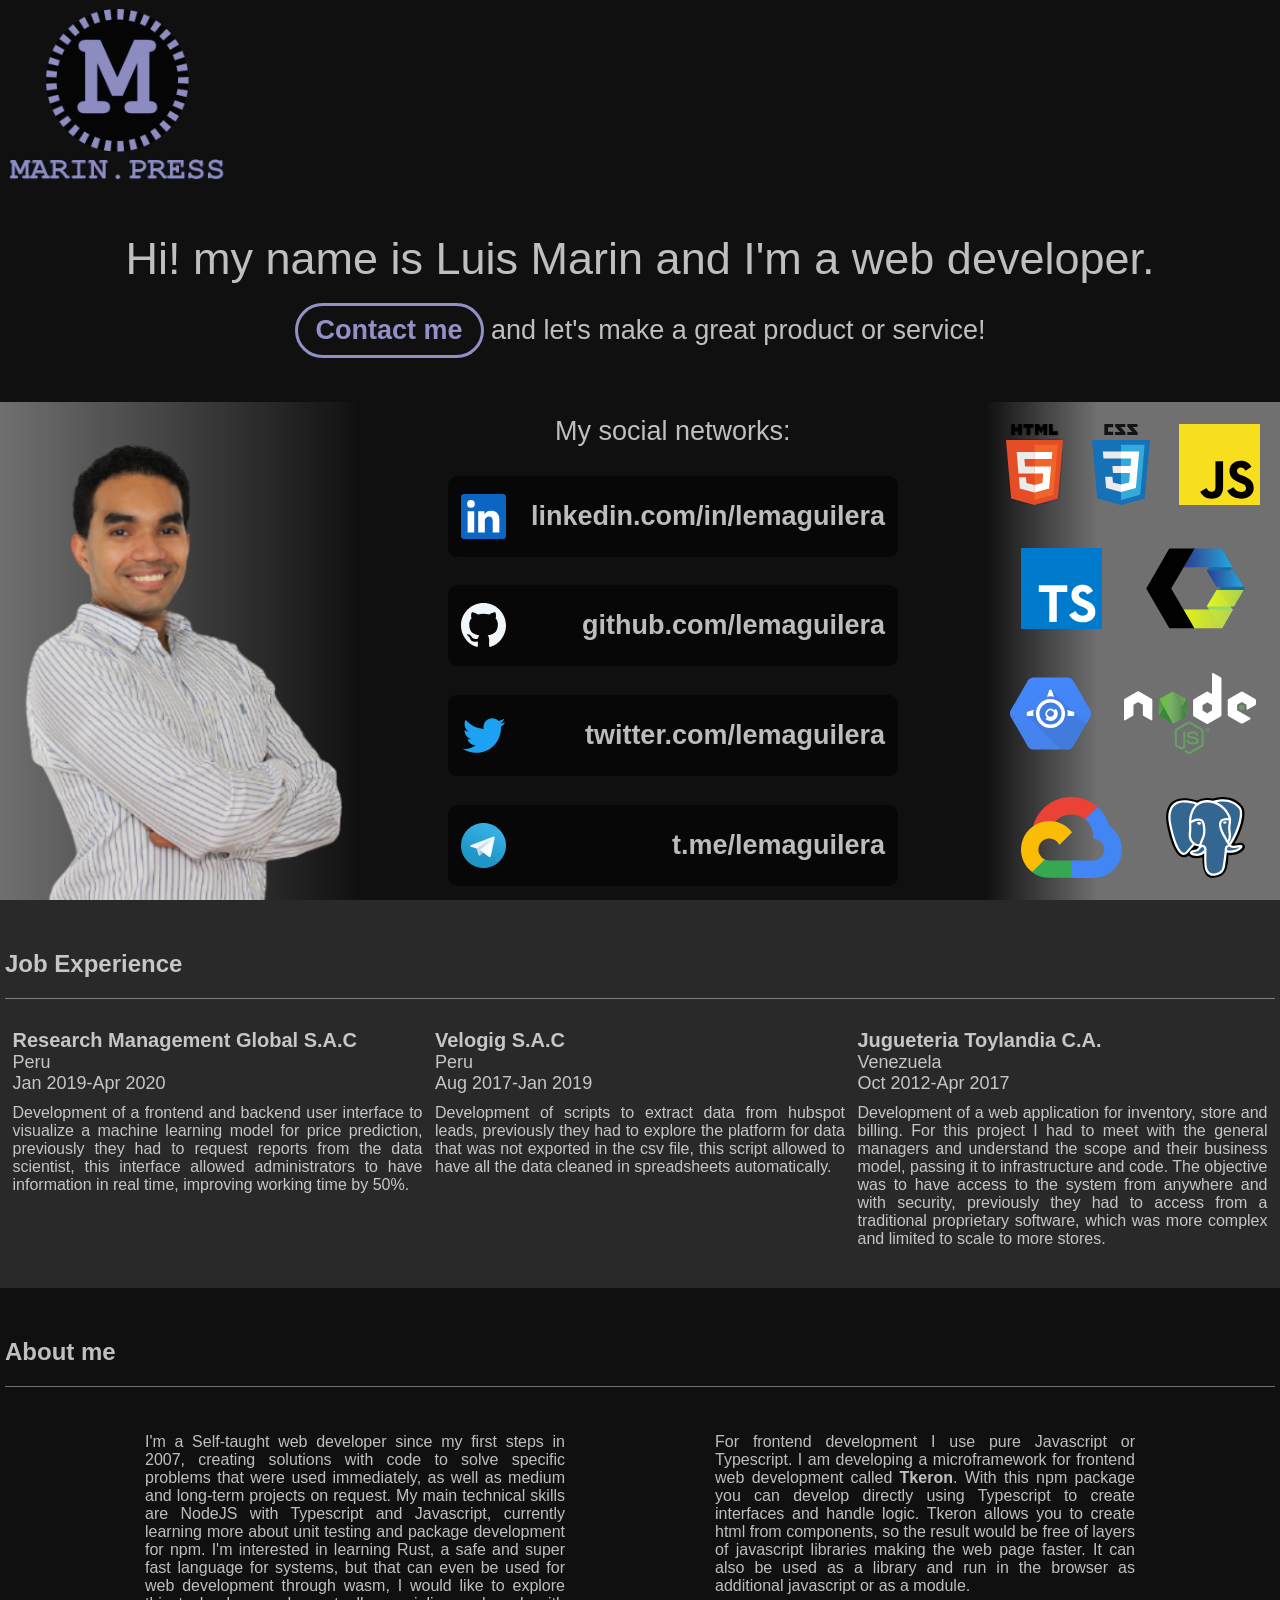
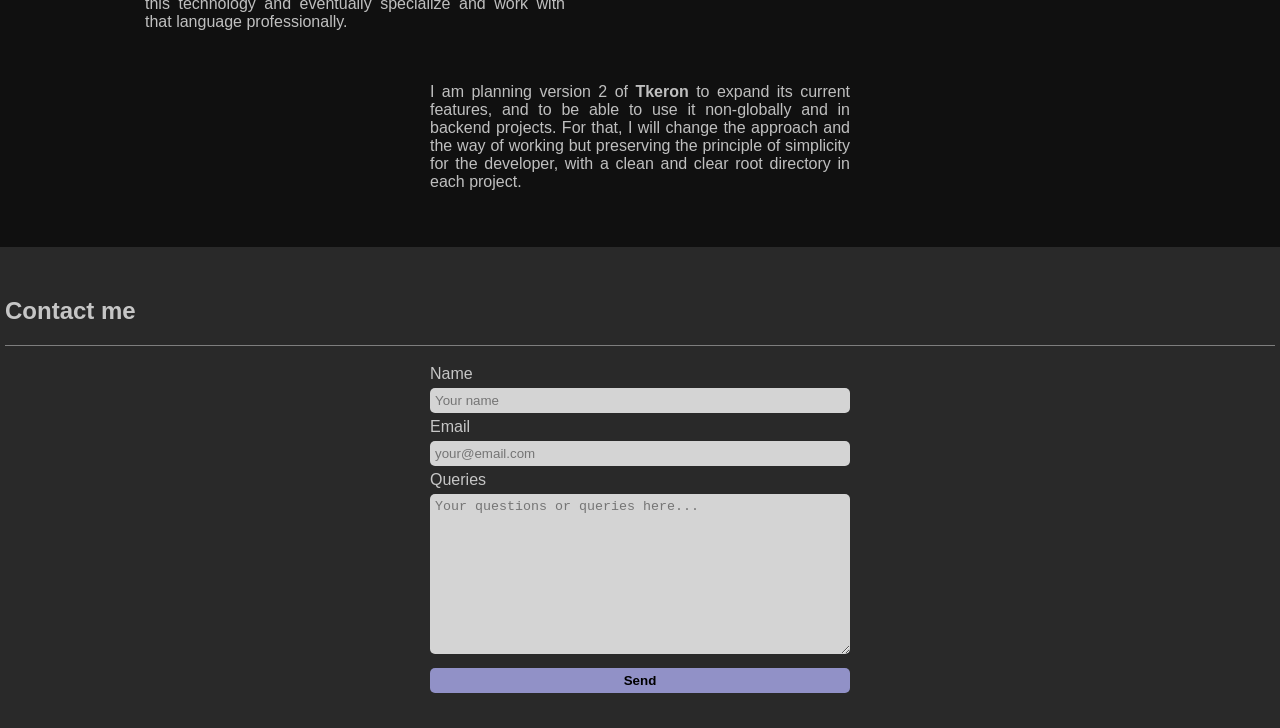
<file: index.html>
<!DOCTYPE html>
<html lang="en">

<head>
    <meta charset="UTF-8">
    <meta name="viewport" content="width=device-width, initial-scale=1.0">
    <title>marin.press</title>
    <meta name="description"
        content="I'm a Self-taught web developer since my first steps in 2007, creating solutions with code to solve specific problems that were used immediately, as well as medium and long-term projects on request. My main technical skills are NodeJS with Typescript and Javascript, currently learning more about unit testing and package development for npm.">
    <meta name="keywords"
        content="Luis Eduardo Marin Aguilera, web developer, node.js, javascript, typescript, web components, google app engine, google cloud">

    <link rel="apple-touch-icon" sizes="57x57" href="/apple-icon-57x57.png">
    <link rel="apple-touch-icon" sizes="60x60" href="/apple-icon-60x60.png">
    <link rel="apple-touch-icon" sizes="72x72" href="/apple-icon-72x72.png">
    <link rel="apple-touch-icon" sizes="76x76" href="/apple-icon-76x76.png">
    <link rel="apple-touch-icon" sizes="114x114" href="/apple-icon-114x114.png">
    <link rel="apple-touch-icon" sizes="120x120" href="/apple-icon-120x120.png">
    <link rel="apple-touch-icon" sizes="144x144" href="/apple-icon-144x144.png">
    <link rel="apple-touch-icon" sizes="152x152" href="/apple-icon-152x152.png">
    <link rel="apple-touch-icon" sizes="180x180" href="/apple-icon-180x180.png">
    <link rel="icon" type="image/png" sizes="192x192" href="/android-icon-192x192.png">
    <link rel="icon" type="image/png" sizes="32x32" href="/favicon-32x32.png">
    <link rel="icon" type="image/png" sizes="96x96" href="/favicon-96x96.png">
    <link rel="icon" type="image/png" sizes="16x16" href="/favicon-16x16.png">
    <link rel="manifest" href="/manifest.json">
    <meta name="msapplication-TileColor" content="#9191c7">
    <meta name="msapplication-TileImage" content="/ms-icon-144x144.png">
    <meta name="theme-color" content="#9191c7">

    <style id="sizes">
        html,
        body {
            margin: 0;
            padding: 0;
            background: #0009;
            color: #fffb;
            width: 100%;
            height: auto;
            display: block;
            position: absolute;
            font-family: 'Gill Sans', 'Gill Sans MT', Calibri, 'Trebuchet MS', sans-serif;
        }

        div,
        a {
            box-sizing: border-box;
        }

        #rsz {
            position: fixed;
            top: 0px;
            left: 0px;
            width: 100%;
            height: 100%;
            z-index: -1;
        }

        .box {
            width: 100%;
            height: 100vh;
            background: #0009;
            display: flex;
            justify-content: space-between;
            align-items: flex-start;
            flex-direction: column;
            font-size: 20px;
        }

        .box>div {
            width: 100%;
        }

        .first .logo {
            height: 20vh;
            margin-top: 1vh;
            margin-left: 1vh;
        }

        .first .avatar {
            width: 40vh;
            background: linear-gradient(to right, #fff6, transparent);
        }

        .first .whoami {
            display: flex;
            width: 100%;
            justify-content: space-between;
        }

        .first .description {
            font-size: 5vh;
            text-align: center;
            padding: 0 1vh;
        }


        .first .stack {
            display: flex;
            justify-content: space-evenly;
            align-items: center;
            flex-direction: row;
            flex-wrap: wrap;
            width: 23vw;
            background: linear-gradient(to right, transparent, #fff6 38%);
        }

        .first .stack img {
            height: 9vh;
            padding: 1vh;
        }


        .first .contact {
            display: flex;
            justify-content: space-evenly;
            align-items: center;
            flex-direction: row;
            flex-wrap: wrap;
            width: 100%;
            max-width: 50vh;
            font-size: 3vh;
        }

        .first .contact>div {
            width: 100%;
            text-align: center;
        }

        .first .contact img {
            width: 5vh;
            min-width: 1cm;
        }

        a {
            text-decoration: none;
            color: inherit;
            font-weight: bold;
        }

        .first .contact a {
            display: flex;
            flex-direction: row;
            align-items: center;
            justify-content: space-between;
            text-decoration: none;
            width: 100%;
            background: #0009;
            padding: 2vh 1vw;
            border-radius: 1vh;
            font-size: 3vh;
        }

        .first .contact a:visited {
            color: inherit;
        }

        .first .contact a:hover {
            background: linear-gradient(to right, transparent, #fff9);
            color: #000;
        }

        h2 {
            width: 100%;
            padding-bottom: 20px;
            border-bottom: 1px solid #fff6;
        }

        #experience,
        #about,
        #contact {
            display: flex;
            flex-direction: row;
            flex-wrap: wrap;
            box-sizing: border-box;
            padding: 30px 5px;
            text-align: justify;
            justify-content: space-evenly;
        }

        #about {
            background: #0009;
        }

        #about p {
            max-width: 420px;
            padding: 10px;
        }

        #contact {
            display: flex;
            justify-content: center;
            box-sizing: border-box;
        }

        #contact #contact-form {
            box-sizing: border-box;
            max-width: 420px;
        }

        #contact input,
        #contact textarea,
        #contact button {
            box-sizing: border-box;
            width: 100%;
            background: #fffc;
            color: #000;
            border: none;
            border-radius: 5px;
            padding: 5px;
            margin: 5px 0;
        }

        #contact button {
            background: #9191c7;
            color: #000;
            font-weight: bold;
        }

        #msgs {
            position: fixed;
            bottom: 10px;
            right: 10px;
            width: auto;
            height: auto;
            max-height: 100vh;
            max-width: 100vw;
            display: flex;
            flex-direction: column;
        }

        #msgs .msg {
            width: 320px;
            height: 90px;
            background: #fffc;
            color: #000;
            display: flex;
            justify-content: center;
            align-items: center;
            border: 2px solid #9191c7;
            margin: 5px;
            text-align: justify;
            box-sizing: border-box;
            padding: 5px;
        }

        #contact #sending,
        #contact #thanks {
            width: 100%;
            max-width: 420px;
            padding: 30px;
            text-align: center;
            font-size: 25px;
            display: flex;
            justify-content: center;
            align-items: center;
        }


        @media (max-width: 980px) {
            .first .stack {
                display: none;
            }

        }

        @media (max-width: 700px) {
            .first .contact a>div {
                display: none;
            }

            .first .contact a {
                justify-content: center;
                width: 10vh;
            }

            .first .contact a img {
                width: 8vh;
            }

            .first .avatar {
                width: 30vh;
            }

            .first .description {
                font-size: 3vh;
            }
        }

        @media (max-width: 580px) {
            .first .avatar {
                width: 15vh;
            }

            .first .contact>div {
                font-size: 2vh;
            }

            .first .contact a {
                width: 5vh;
                min-width: 1.5cm;
            }
        }

        @media (max-width: 320px) {
            .first .avatar {
                width: 15vh;
            }

            .first .contact a {
                width: 3vh;
                min-width: 1cm;
            }
        }

        .first #action {
            margin-top: 2vh;
            font-size: 3vh;
        }

        .first #action button {
            border: 3px solid #9191c7;
            font-size: 3vh;
            color: #9191c7;
            font-weight: bold;
            background: none;
            padding: 1vh 2vh;
            border-radius: 50px;
            cursor: pointer;
        }

        .first #action button:hover {
            background: #9191c7;
            color: #000;
        }
    </style>


</head>

<body>
    <div id="rsz"></div>
    <script>
        const getRealSize = () => {
            const { width, height } = document.querySelector("div#rsz").getClientRects()[0];
            return { width, height };
        };
        const styles = document.querySelector("style#sizes");
        const styles0 = styles.innerHTML;
        const resizeViewHeight = async () => {
            const viewSize = getRealSize();
            const sizes = styles0.match(/(\d+\.)*\d*vh/g)
                .sort()
                .filter((a, b, c) => b === 0 || a !== c[b - 1])
                .map(_ => {
                    const rep = Math.round((parseFloat(_) * viewSize.height / 100) * 10) / 10;
                    const regx = new RegExp(_, "g");
                    return [regx, `${rep}px`];
                });
            let strStyles = styles0;
            sizes.forEach(s => strStyles = strStyles.replace(s[0], s[1]));
            styles.innerHTML = strStyles;
        };
        resizeViewHeight();
        window.addEventListener("resize", resizeViewHeight);
    </script>
    <template id="job-experience-template">
        <style>
            :host {
                display: flex;
                border-radius: 5px;
                box-sizing: border-box;
                padding: 5px;
                margin: 5px 0;
                flex-direction: column;
                width: 100%;
                max-width: 420px;
            }

            #top {
                display: flex;
                flex-direction: column;
                margin-bottom: 10px;
                font-size: 18px;
            }

            #date {
                display: flex;
                flex-direction: row;
            }

            #company {
                font-weight: bold;
                font-size: 20px;
            }

            #description {
                font-size: 16px;
            }
        </style>
        <div id="top">
            <div id="company"></div>
            <div id="country"></div>
            <div id="date">
                <div id="from"></div>
                -
                <div id="to"></div>
            </div>
        </div>
        <div id="description">
            <slot></slot>
        </div>
    </template>
    <script>
        customElements.define("job-experience", class extends HTMLElement {
            constructor() {
                super();
                this.attachShadow({ mode: "open" });
                this.template = document.querySelector("#job-experience-template").content.cloneNode(true);
                this.shadowRoot.appendChild(this.template);
            }
            connectedCallback() {

            }
            attributeChangedCallback(name, oldValue, newValue) {
                const el = this.shadowRoot.querySelector(`#${name}`);
                if (el) {
                    el.innerHTML = newValue;
                }
            }
            static get observedAttributes() {
                return ['company', 'country', 'from', 'to'];
            }
        });
    </script>

    <div class="box first">
        <img src="logo.png" alt="logo marin.press" class="logo">
        <div class="description">
            Hi!
            my name is Luis Marin
            and I'm a web developer.
            <div id="action">
                <button>Contact me</button> and let's make a great product or service!
            </div>
        </div>
        <div>
            <div class="whoami">
                <img src="avatar.png" alt="avatar Luis Marin" class="avatar">

                <div class="contact">
                    <div>My social networks:</div>
                    <a href="https://www.linkedin.com/in/lemaguilera/" target="_blank" rel="noopener noreferrer">
                        <img src="linkedin-logo.svg" alt="linkedin logo">
                        <div>linkedin.com/in/lemaguilera</div>
                    </a>
                    <a href="https://github.com/lemaguilera" target="_blank" rel="noopener noreferrer">
                        <img src="github-logo.svg" alt="github logo">
                        <div>github.com/lemaguilera</div>
                    </a>
                    <a href="https://twitter.com/LEMAguilera" target="_blank" rel="noopener noreferrer">
                        <img src="twitter-logo.svg" alt="twitter logo">
                        <div>twitter.com/lemaguilera</div>
                    </a>
                    <a href="https://t.me/lemaguilera" target="_blank" rel="noopener noreferrer">
                        <img src="telegram-logo.svg" alt="telegram logo">
                        <div>t.me/lemaguilera</div>
                    </a>
                </div>

                <div class="stack">
                    <img src="html-logo.svg" alt="logo html">
                    <img src="css-logo.svg" alt="logo css">
                    <img src="javascript-logo.svg" alt="logo javascript">
                    <img src="typescript-logo.svg" alt="logo typescript">
                    <img src="web-components-logo.svg" alt="logo web components">
                    <img src="google-appengine-logo.svg" alt="logo google app engine">
                    <img src="nodejs-logo.svg" alt="nodejs logo">
                    <img src="google-cloud-logo.svg" alt="logo google cloud">
                    <img src="postgresql-logo.svg" alt="logo postgresql">
                </div>

            </div>
        </div>
    </div>

    <template id="page-content">

        <div id="experience">
            <h2>Job Experience</h2>
            <job-experience company="Research Management Global S.A.C" country="Peru" from="Jan 2019" to="Apr 2020">
                Development of a frontend and backend user interface to visualize a machine learning model for price
                prediction, previously they had to request reports from the data scientist, this interface allowed
                administrators to
                have information in real time, improving working time by 50%.
            </job-experience>

            <job-experience company="Velogig S.A.C" country="Peru" from="Aug 2017" to="Jan 2019">
                Development of scripts to extract data from hubspot leads, previously they had to explore the platform
                for
                data
                that
                was not exported in the csv file, this script allowed to have all the data cleaned in spreadsheets
                automatically.
            </job-experience>

            <job-experience company="Jugueteria Toylandia C.A." country="Venezuela" from="Oct 2012" to="Apr 2017">
                Development of a web application for inventory, store and billing. For this project I had to meet with
                the
                general
                managers and understand the scope and their business model, passing it to infrastructure and code. The
                objective
                was
                to have access to the system from anywhere and with security, previously they had to access from a
                traditional
                proprietary software, which was more complex and limited to scale to more stores. </job-experience>
        </div>

        <div id="about">
            <h2>About me</h2>
            <p>
                I'm a Self-taught web developer since my first steps in 2007, creating solutions with code to solve
                specific
                problems that were used immediately, as well as medium and long-term projects on request. My main
                technical
                skills
                are NodeJS with Typescript and Javascript, currently learning more about unit testing and package
                development for
                npm.
                I'm interested in learning Rust, a safe and super fast language for systems, but that can even be used
                for
                web development through wasm, I would like to explore this technology and eventually specialize and work
                with that language professionally.
            </p>

            <p>
                For frontend development I use pure Javascript or Typescript. I am developing a microframework for
                frontend
                web development called <a href="https://www.npmjs.com/package/tkeron" target="_blank"
                    rel="noopener noreferrer">Tkeron</a>. With this npm package you
                can develop directly using Typescript to create
                interfaces and handle logic. Tkeron allows you to create html from components, so the result would be
                free
                of layers of javascript libraries making the web page faster. It can also be used as a library and run
                in
                the browser as additional javascript or as a module.
            </p>

            <p>
                I am planning version 2 of <a href="https://www.npmjs.com/package/tkeron" target="_blank"
                    rel="noopener noreferrer">Tkeron</a> to expand its current features, and to be able to use it
                non-globally and
                in backend projects. For that, I will change the approach and the way of working but preserving the
                principle of simplicity for the developer, with a clean and clear root directory in each project.
            </p>
        </div>

        <div id="contact">
            <h2>Contact me</h2>
            <div id="sending">Sending query...</div>
            <div id="thanks">
                Thanks for contacting me!
                <br><br>
                I will answer you as soon as possible.
            </div>
            <div id="contact-form">
                <label>
                    Name
                    <input type="text" placeholder="Your name">
                </label>
                <label>
                    Email
                    <input type="email" placeholder="your@email.com">
                </label>
                <label>
                    Queries
                    <textarea id="" cols="30" rows="10" placeholder="Your questions or queries here..."></textarea>
                </label>
                <button>Send</button>
            </div>
        </div>

    </template>

    <div id="msgs"></div>

    <script src="/js.js?cb=202101241254" defer></script>
</body>

</html>
</file>
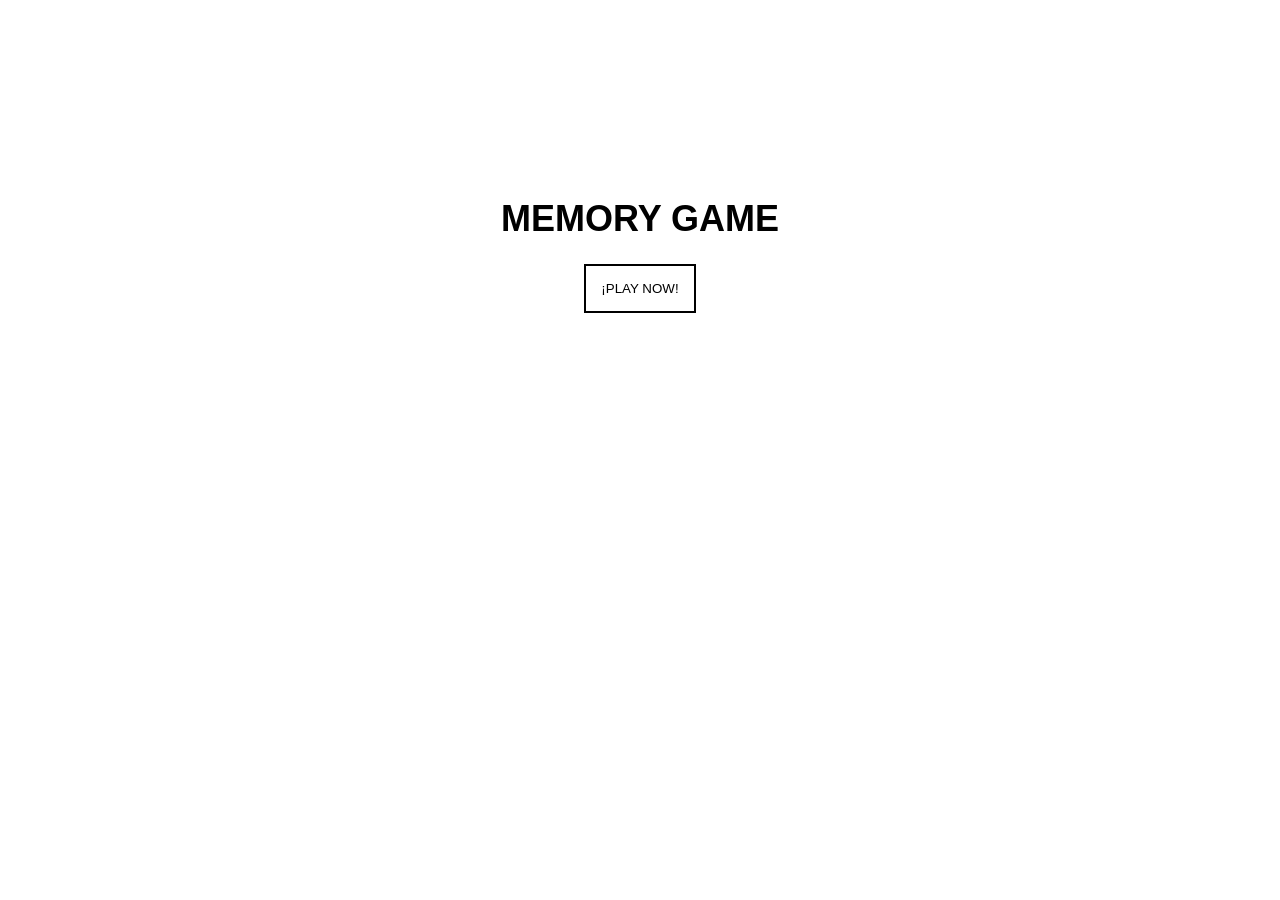
<file: memory.html>
<!DOCTYPE html>
<html lang="en">

<head>
    <meta charset="UTF-8">
    <meta name="viewport" content="width=device-width, initial-scale=1.0">
    <title>Memory | marin.press challenge</title>
    <style>
        .game {
            display: flex;
            position: fixed;
            top: 0px;
            left: 0px;
            width: 100%;
            height: 100%;
            flex-direction: column;
            justify-content: center;
            align-items: center;
            font-family: Impact, Haettenschweiler, 'Arial Narrow Bold', sans-serif;
            font-size: 18px;
        }

        .hidden {
            display: none;
        }

        .game>div {
            width: auto;
            display: flex;
            justify-content: center;
            align-items: center;
            flex-direction: column;
        }

        button {
            border: 2px solid #000;
            background: none;
            color: #000;
            padding: 15px;
            cursor: pointer;
        }

        button:hover {
            color: #fff;
            background: #000;
        }



        .ranking {
            font-family: monospace;
            font-size: 20px;
            display: flex;
            flex-direction: column;
            width: 100%;
            max-width: 420px;
            color: #0009;
            min-height: 398px;
            margin-top: 15px;
        }

        .home .ranking {
            cursor: pointer;
        }
    </style>
    <script src="utils.js" defer></script>
    <script src="memory.js" defer></script>
</head>

<body>

    <div class="game">
        <div class="home">
            <h1>MEMORY GAME</h1>
            <button>¡PLAY NOW!</button>
            <div class="ranking"></div>
        </div>
    </div>

    <div class="hidden">
        <div class="level">
            <div class="easy">EASY</div>
            <div class="normal">NORMAL</div>
            <div class="hard">HARD</div>
            <!-- <div class="custom">Custom level</div> -->
        </div>

        <div class="custom-level">
            <div class="cols"></div>
            <div class="rows"></div>
        </div>

        <div class="board"></div>

        <div class="card"></div>

        <div class="score">
            <div class="time"></div>
            <div class="mistakes"></div>
            <div>Save ranking:</div>
            <div>
                <input type="text" placeholder="Username or alias">
            </div>
            <button>SAVE</button>
        </div>

        <div class="saving">Saving score...</div>

        <div class="rankingContainer">
            <h1>Ranking</h1>
            <div class="ranking"></div>
            <button>BACK</button>
        </div>


    </div>


</body>

</html>
</file>
